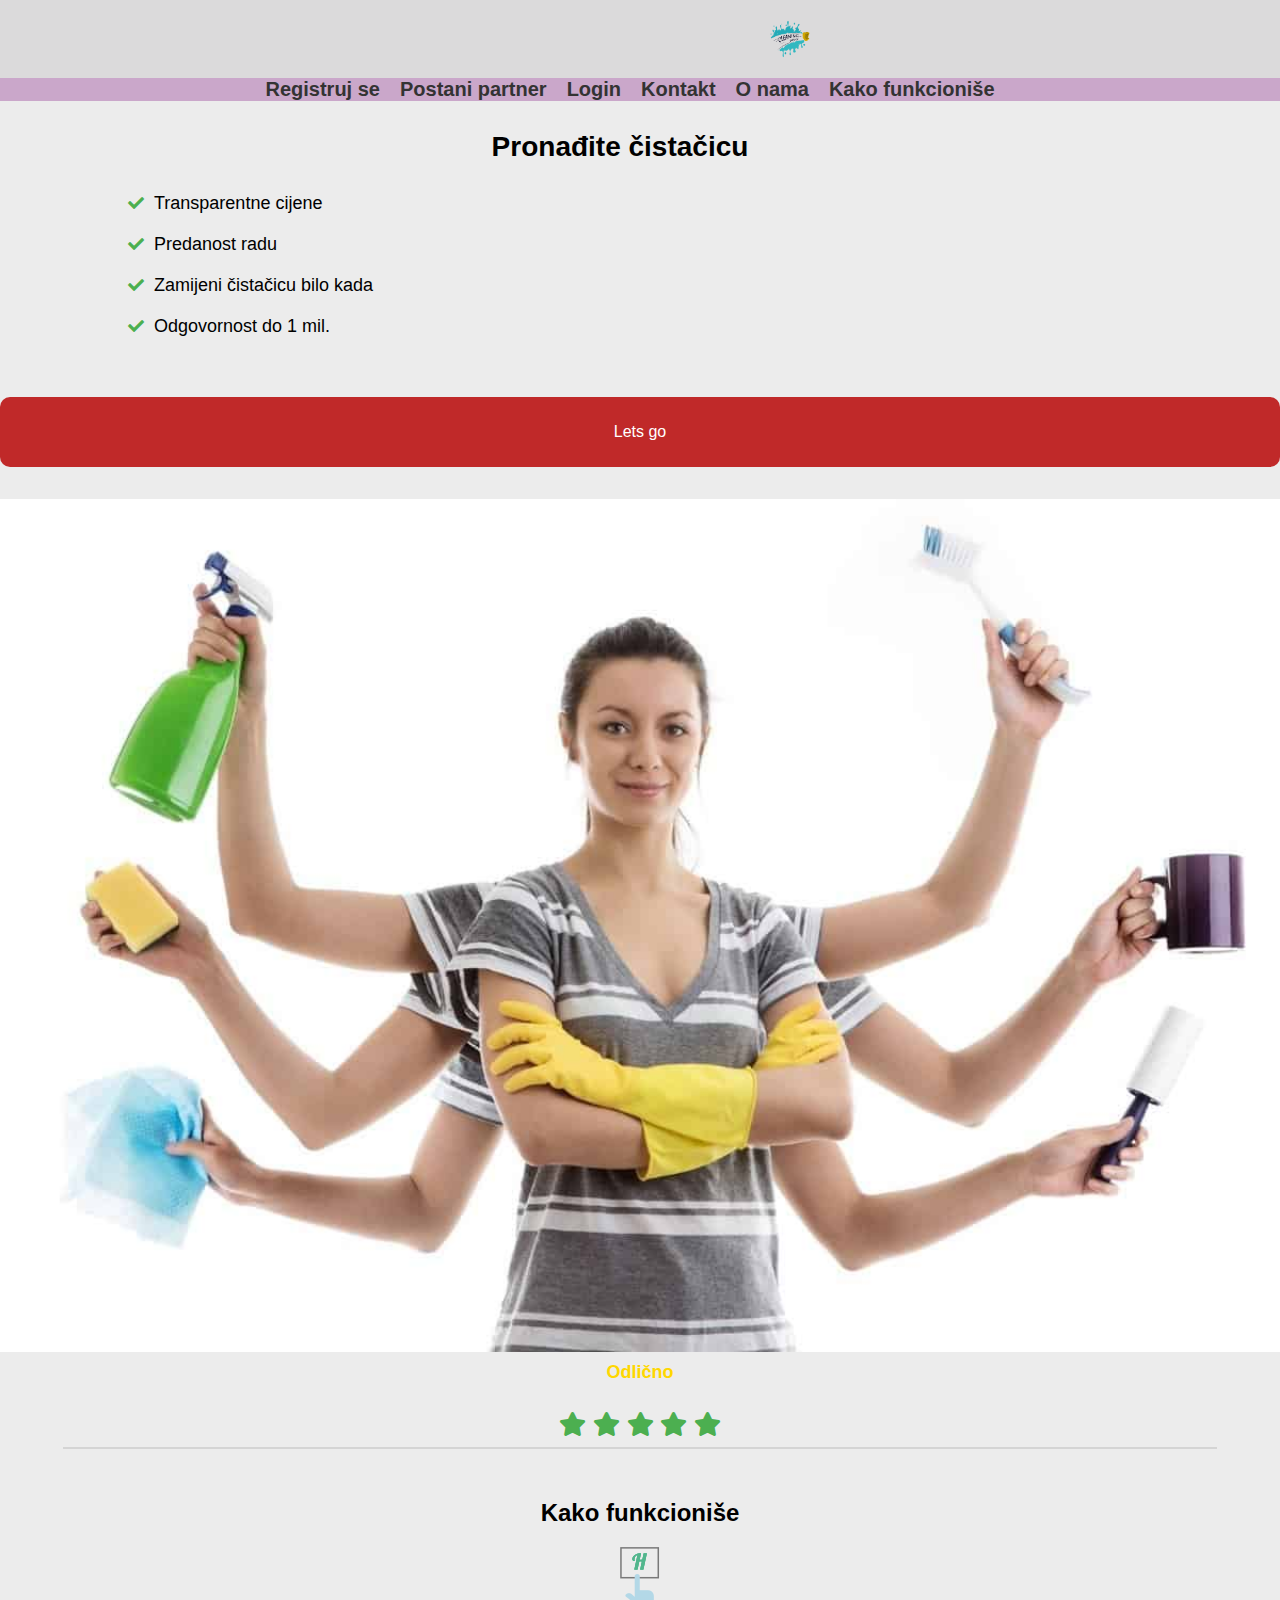
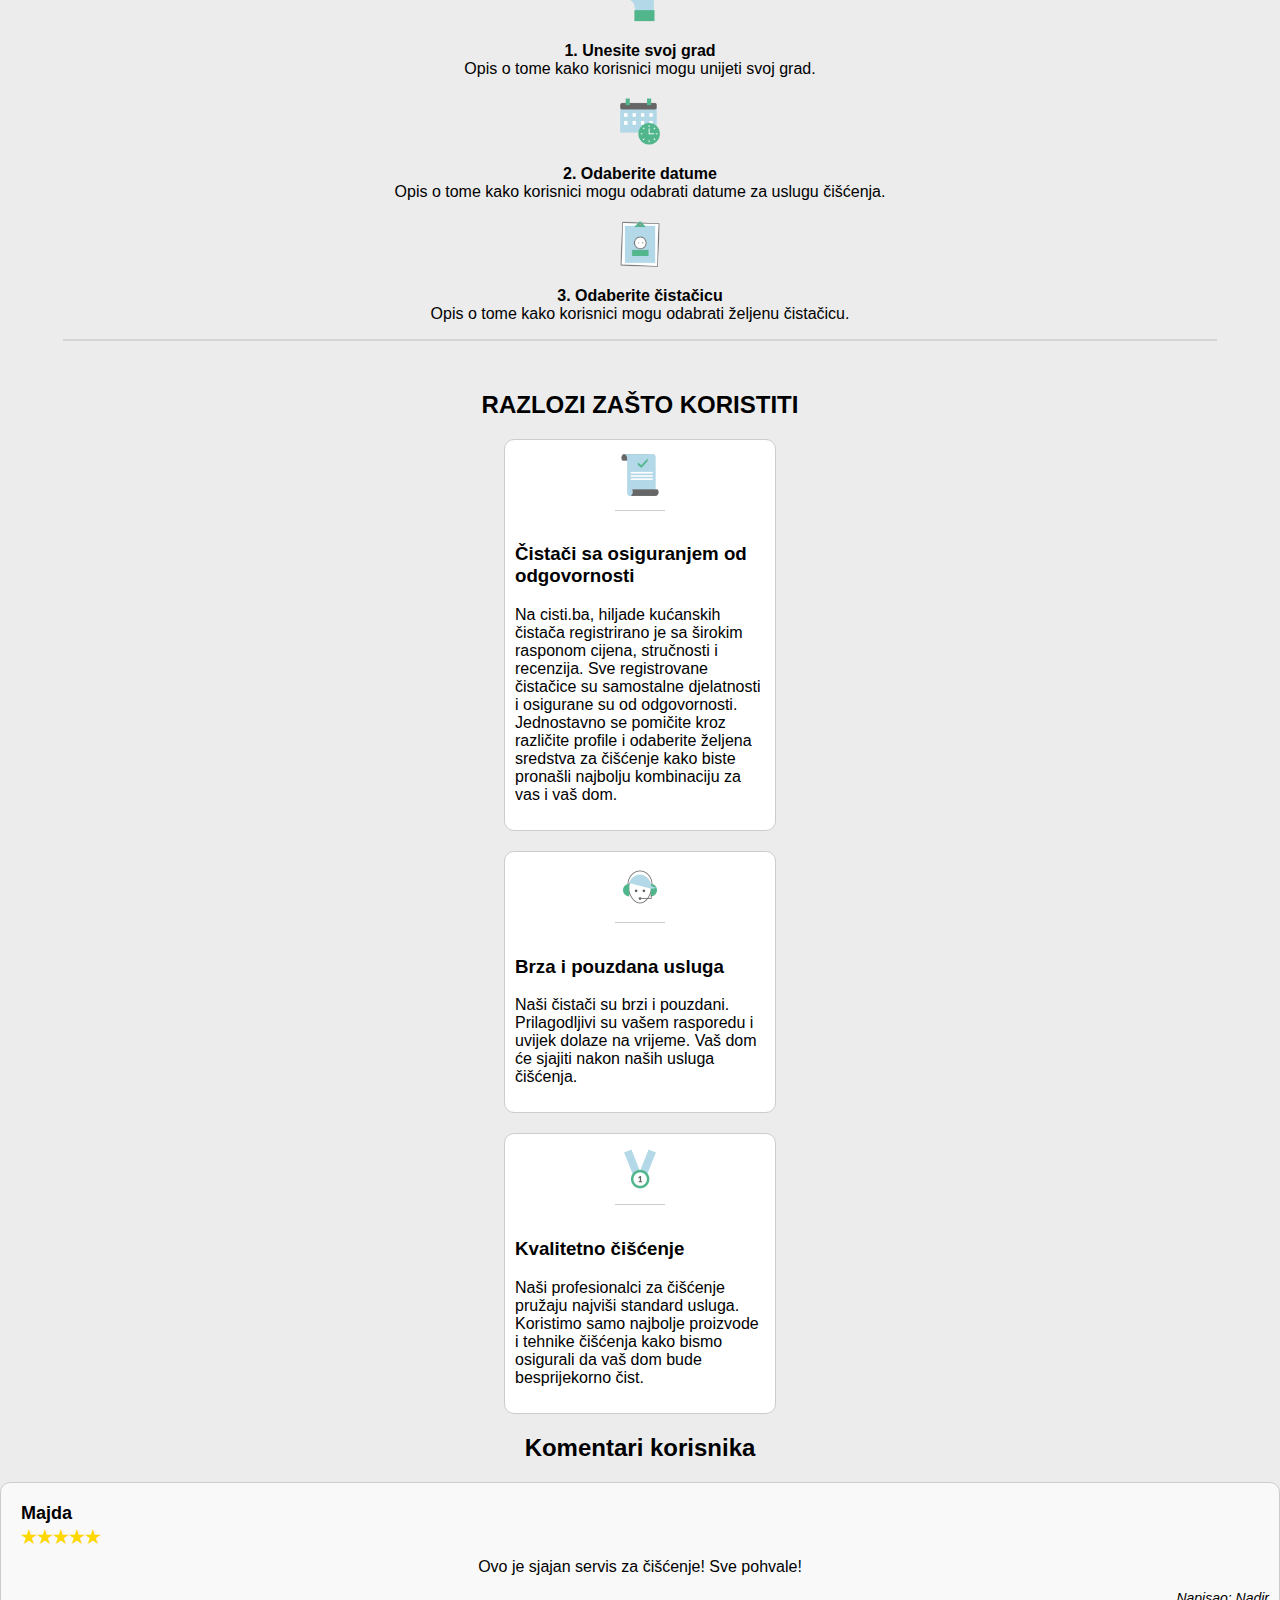
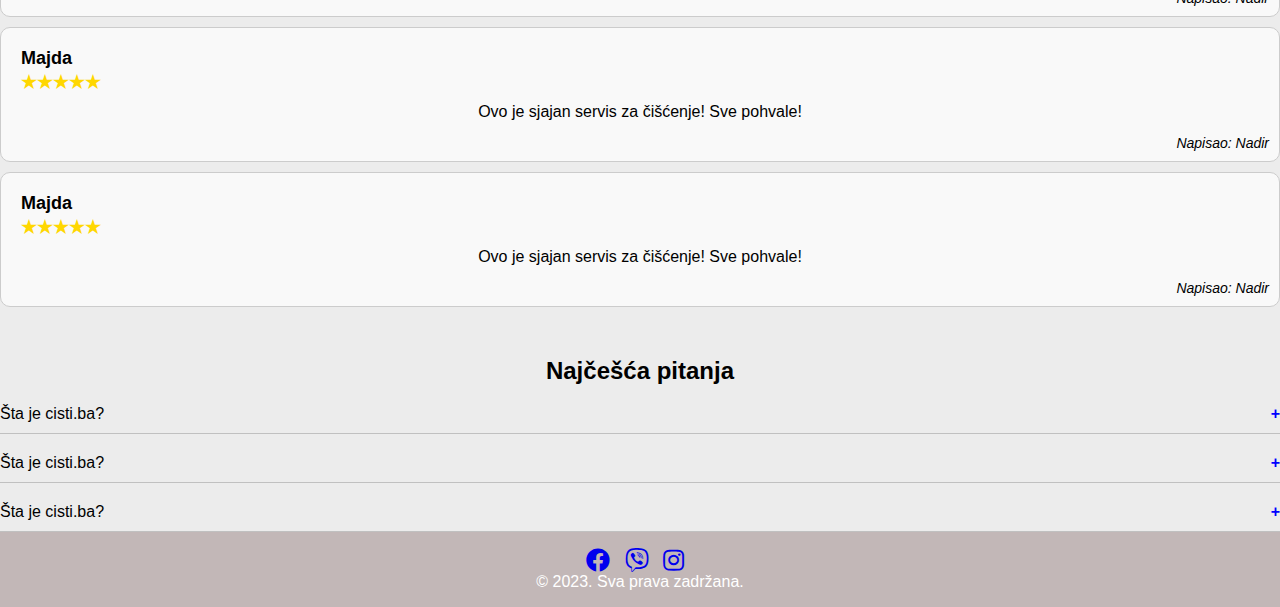
<file: index.html>
<!DOCTYPE html>
<html lang="hr">
<head>
    <meta charset="UTF-8">
    <meta name="viewport" content="width=device-width, initial-scale=1.0">
    <title>Prodaja</title>
    <link rel="stylesheet" href="style.css">
    <link rel="stylesheet" href="https://cdnjs.cloudflare.com/ajax/libs/font-awesome/5.15.3/css/all.min.css">
    <script src="index.js"></script>



</head>
<body>
    <header>
        <div class="logo">
            <img src="images/logo.png" alt="Logo ">
        </div>
        <div class="menu-toggle">
            <div class="menu-line"></div>
            <div class="menu-line"></div>
            <div class="menu-line"></div>
        </div>
    </header>

    <nav class="menu">         
        <ul>
            <li><a href="registracija.html">Registruj se</a></li>
            <li><a href="#">Postani partner</a></li>
            <li><a href="#">Login</a></li>
            <li><a href="#">Kontakt</a></li>
            <li><a href="#">O nama</a></li>
            <li><a href="#">Kako funkcioniše</a></li>
            <!-- Dodajte ostale opcije menija ovdje -->
        </ul>
    </nav>

<!-- Dodajte ovo ispod vašeg navigacijskog menija u vašem index.html fajlu -->

<!-- Dodajte ovo ispod vašeg navigacijskog menija u vašem index.html fajlu -->

<main class="main-content">
    <div class="container">
        <h1 class="main-title">Pronađite čistačicu </h1>
        <div class="checkmarks">
            <div class="checkmark">
                <i class="fas fa-check"></i>
                <span>Transparentne cijene</span>
            </div>
            <div class="checkmark">
                <i class="fas fa-check"></i>
                <span>Predanost radu</span>
            </div>
            <div class="checkmark">
                <i class="fas fa-check"></i>
                <span>Zamijeni čistačicu bilo kada</span>
            </div>
            <div class="checkmark">
                <i class="fas fa-check"></i>
                <span>Odgovornost do 1 mil.</span>
            </div>
        </div>
    </div>
</main>


<!-- Dodajte ovo ispod ocjene u vašem index.html fajlu -->

<div class="red-box">
    <p>Lets go</p>
</div>


<!-- Dodajte ovo ispod vaših checkmarkova u vašem index.html fajlu -->

<div class="rating">
    <img src="images/1.jpg" alt="Ocjena">
    <p class="rating-text">Odlično</p>
    <div class="stars">
        <i class="fas fa-star"></i>
        <i class="fas fa-star"></i>
        <i class="fas fa-star"></i>
        <i class="fas fa-star"></i>
        <i class="fas fa-star"></i>
    </div>
</div>

<hr style="border: 1px solid rgb(212, 212, 212); width: 90%;">

<section class="how-it-works">
    <h2>Kako funkcioniše</h2>

    <div class="step">
        <img src="images/point_color.png" alt="Slika 1">
        <p><strong>1. Unesite svoj grad</strong><br>Opis o tome kako korisnici mogu unijeti svoj grad.</p>
    </div>

    <div class="step">
        <img src="images/callendar_color.png" alt="Slika 2">
        <p><strong>2. Odaberite datume</strong><br>Opis o tome kako korisnici mogu odabrati datume za uslugu čišćenja.</p>
    </div>

    <div class="step">
        <img src="images/provider_card_color.png" alt="Slika 3">
        <p><strong>3. Odaberite čistačicu</strong><br>Opis o tome kako korisnici mogu odabrati željenu čistačicu.</p>
    </div>
</section>

<hr style="border: 1px solid rgb(212, 212, 212); width: 90%;">


<section class="reasons-to-use">
    <h2>RAZLOZI ZAŠTO KORISTITI</h2>

    <div class="reason-box">
        <img src="images/100x100_trust_icons-02.png" alt="Slika 1">
        <div class="reason-text">
            <h3>Čistači sa osiguranjem od odgovornosti</h3>
            <p>Na cisti.ba, hiljade kućanskih čistača registrirano je sa širokim rasponom cijena, stručnosti i recenzija. Sve registrovane čistačice su samostalne djelatnosti i osigurane su od odgovornosti. Jednostavno se pomičite kroz različite profile i odaberite željena sredstva za čišćenje kako biste pronašli najbolju kombinaciju za vas i vaš dom.</p>
        </div>
    </div>

    <div class="reason-box">
        <img src="images/100x100_trust_icons-07.png" alt="Slika 2">
        <div class="reason-text">
            <h3>Brza i pouzdana usluga</h3>
            <p>Naši čistači su brzi i pouzdani. Prilagodljivi su vašem rasporedu i uvijek dolaze na vrijeme. Vaš dom će sjajiti nakon naših usluga čišćenja.</p>
        </div>
    </div>

    <div class="reason-box">
        <img src="images/100x100_trust_icons-08.png" alt="Slika 3">
        <div class="reason-text">
            <h3>Kvalitetno čišćenje</h3>
            <p>Naši profesionalci za čišćenje pružaju najviši standard usluga. Koristimo samo najbolje proizvode i tehnike čišćenja kako bismo osigurali da vaš dom bude besprijekorno čist.</p>
        </div>
    </div>
</section>


<section class="user-comments">
    <h2>Komentari korisnika</h2>
    <div class="comment-box">
        <div class="user-info">
            <div class="user-name">
                <span>Majda</span>
                <div class="rating">★★★★★</div>
            </div>
            <div class="written-by">Napisao: Nadir</div>
        </div>
        <div class="user-comment">
            Ovo je sjajan servis za čišćenje! Sve pohvale!
        </div>
    </div>
    <div class="comment-box">
        <div class="user-info">
            <div class="user-name">
                <span>Majda</span>
                <div class="rating">★★★★★</div>
            </div>
            <div class="written-by">Napisao: Nadir</div>
        </div>
        <div class="user-comment">
            Ovo je sjajan servis za čišćenje! Sve pohvale!
        </div>
    </div>
    <div class="comment-box">
        <div class="user-info">
            <div class="user-name">
                <span>Majda</span>
                <div class="rating">★★★★★</div>
            </div>
            <div class="written-by">Napisao: Nadir</div>
        </div>
        <div class="user-comment">
            Ovo je sjajan servis za čišćenje! Sve pohvale!
        </div>
    </div>
</section>


<section class="faq-section">
    <h2>Najčešća pitanja</h2>
    <div class="faq-item">
        <div class="question">
            <span class="question-text">Šta je cisti.ba?</span>
            <span class="toggle">+</span>
        </div>
        <div class="answer">
            Cisti.ba je online platforma koja povezuje korisnike sa profesionalnim čistačicama. Naš cilj je olakšati proces pronalaženja pouzdanih i kvalifikovanih čistačica za vaš dom ili poslovni prostor.
        </div>
    </div>

    <div class="faq-item">
        <div class="question">
            <span class="question-text">Šta je cisti.ba?</span>
            <span class="toggle">+</span>
        </div>
        <div class="answer">
            Cisti.ba je online platforma koja povezuje korisnike sa profesionalnim čistačicama. Naš cilj je olakšati proces pronalaženja pouzdanih i kvalifikovanih čistačica za vaš dom ili poslovni prostor.
        </div>
    </div>

    <div class="faq-item">
        <div class="question">
            <span class="question-text">Šta je cisti.ba?</span>
            <span class="toggle">+</span>
        </div>
        <div class="answer">
            Cisti.ba je online platforma koja povezuje korisnike sa profesionalnim čistačicama. Naš cilj je olakšati proces pronalaženja pouzdanih i kvalifikovanih čistačica za vaš dom ili poslovni prostor.
        </div>
    </div>
    <!-- Dodajte još FAQ stavki po istom obrascu -->
</section>


    <footer class="footer">
        <div class="footer-content">
            <div class="social-icons">
                <a href="#"><i class="fab fa-facebook"></i></a>
                <a href="#"><i class="fab fa-viber"></i></a>
                <a href="#"><i class="fab fa-instagram"></i></a>
              </div>
              
            <div class="copyright">
                &copy; 2023. Sva prava zadržana.
            </div>
        </div>
    </footer>
    



</body>
</html>
</file>
<file: style.css>
body {
    font-family: Arial, sans-serif;
    margin: 0;
    padding: 0;
    background-color: #ececec;
}

.container {
    width: 80%;
    margin: 0 auto;
}

/* Stil za HEADER */
header {
    background-color: #dbdadb; /* Boja pozadine */
    display: flex;
    justify-content: space-between;
    align-items: center;
    padding: 20px;
    box-shadow: 0 2px 5px rgba(0, 0, 0, 0.1); /* Sjena ispod headera */
}

/* Stil za logo */
.logo img {
    width: 40px; /* Prilagodite veličinu vašem logotipu */
}

/* Stil za logo samo na desktop verziji */
@media (min-width: 768px) {
    .logo img {
        display: block; /* Postavite sliku da bude blok-element */
        margin-left: 750px; /* Centriraj sliku horizontalno */
    }
}

/* FOOTER */
footer {
    background: #c2b7b7;
    color: white;
    text-align: center;
    padding: 1rem 0;
    width: 100%;
    clear: both; /* Dodajte clear property kako biste spriječili preklapanje sa sadržajem */
}

/* Postavite željenu veličinu ikonica */
.social-icons a img {
    width: 24px;
    height: 24px;
    margin: 0 8px;
}

/* Centriraj tekst i ikonice unutar footera */
.footer-content {
    text-align: center;
}

/* Povećajte veličinu i postavite crnu boju za Font Awesome ikone */
.social-icons a i {
    font-size: 24px;
    margin-right: 10px;
}



/* Stil za LOGO samo na desktop verziji */
@media (min-width: 768px) {
    .logo img {
        display: block; /* Postavite sliku da bude blok-element */
        margin-left: 750px; /* Centriraj sliku horizontalno */
    }
}

/* Stil za ikonu za otvaranje menija MENI */
.menu-toggle {
    display: none; /* Početno sakrijte ikonu na većim ekranima */
    flex-direction: column;
    cursor: pointer;
}

.menu-line {
    width: 25px;
    height: 3px;
    background-color: #333; /* Boja linija */
    margin: 3px 0;
}

/* Stil za navigacijski meni */
.menu {
    display: flex;
    align-items: center;
    background-color: rgb(202, 167, 202);
}

.menu ul {
    list-style: none;
    padding: 0;
    margin: 0;
    display: flex;
    flex-direction: column; /* Dodajte ovu liniju kako biste postavili smjer na "column" */
    font-size: 20px;
}

.menu li {
    margin-right: 20px; /* Razmak između opcija menija */
}

.menu a {
    text-decoration: none;
    color: #333; /* Boja teksta */
    font-weight: bold;
    transition: color 0.3s ease; /* Animacija promjene boje teksta */
}

.menu a:hover {
    color: #ff6600; /* Boja teksta prilikom prelaska mišem */
}


/* Stil za MENI na desktop uređaju */
@media (min-width: 768px) {
    .menu {
        display: flex;
        justify-content: center; /* Centrirajte stavke menija horizontalno */
    }

    .menu ul {
        display: flex;
        flex-direction: row; /* Postavite smjer na "row" da stavke menija budu jedna pored druge */
    }

    .menu li {
        margin-right: 20px; /* Razmak između stavki menija na desktop verziji */
        margin-bottom: 0; /* Uklonite razmak s donje strane stavki menija na desktop verziji */
    }
}


/* Stil za MENI na mobilnim uređajima */
@media (max-width: 768px) {
    .menu-toggle {
        display: flex;
        justify-content: flex-end; /* Pomerite ikonu menija s desne strane */
    }

    /* Stil za MENI koji se otvara */
    .menu {
        display: none;
        position: fixed; /* Fiksirajte meni na ekranu */
        top: 60px;
        left: 0;
        width: 100%;
        height: 100%;
        background-image: linear-gradient(to left, rgba(255, 255, 255, 1) 70%, rgba(196, 196, 196, 0.6) 30%);
    
        z-index: 9999; /* Postavite viši z-index da prekrije sve ostalo */
        flex-direction: column;
        align-items: flex-end; /* Poravnajte stavke s desne strane */
        justify-content: flex-start; /* Poravnajte meni prema vrhu */
        padding-right: 10%; /* Dodajte prostor s desne strane */
        overflow-y: hidden; /* Onemogućite skrolovanje na stranici */
    }

    .menu.active {
        display: flex;
    }

    /* Stil za opcije menija MENI */
    .menu ul {
        list-style: none;
        padding: 0;
        margin: 0;
        text-align: right; /* Poravnajte tekst s desne strane */
        padding-top: 30px; /* Pomjerite tekst prema dolje */
    }

    .menu li {
        margin-bottom: 10px;
    }

    .menu a {
        text-decoration: none;
        color: #807f7f;
        font-weight: bold;
        font-size: 1.4rem;
        line-height: 1.6rem;
        transition: color 0.3s ease;
        margin-right: 10px; /* Pomjerite slova prema dolje */
        font-family: Arial, sans-serif;
    }

    .menu a:hover {
        color: #ff6600;
    }
}

  /* Dodajte ove stilove u vaš CSS fajl (style.css) */

/* Stil za naslov */
.main-title {
    font-size: 28px;
    font-weight: bold;
    text-align: center;
    margin-top: 30px;
    margin-left: -40px;
}

/* Dodajte ove stilove u vaš CSS fajl (style.css) */

/* Stil za checkmarkove */
.checkmarks {
    display: flex;
    flex-direction: column;
    align-items: flex-start; /* Postavite da se checkmarkovi i tekst prikažu s lijeva na desno */
    margin-top: 20px;
}

.checkmark {
    display: flex;
    align-items: center;
    margin: 10px 0;
}

.checkmark i {
    margin-right: 10px;
    color: #4CAF50; /* Boja checkmark ikone */
}

.checkmark span {
    font-size: 18px; /* Veličina teksta uz checkmark */
}

/* Dodajte ove stilove u vaš CSS fajl (style.css) */

/* Stil za ocjenu */
.rating {
    display: flex;
    flex-direction: column;
    align-items: center;
    margin-top: 20px;
}

.rating img {
    width: 100%; /* Prilagodite veličinu slike prema vašoj želji */
    margin-top: 30px;
}

.rating-text {
    font-weight: bold;
    margin-top: 10px;
}

.stars {
    color: #4CAF50; /* Boja zvjezdica */
    font-size: 24px; /* Veličina zvjezdica */
    margin-top: 10px;
}


/* Dodajte ove stilove u vaš CSS fajl (style.css) */

.red-box {
    background-color: rgb(192, 41, 41);
    color: white;
    padding: 10px;
    text-align: center;
    margin-top: 50px;
    border-radius: 10px; /* Dodajte zaobljenost ivicama */
}

/* Smanjivanje cijelog crvenog okvira za mobilnu verziju */
@media (max-width: 768px) {
    .red-box {
        width: 70%; /* Postavite širinu na manje od 100% (na primjer, 80%) */
        margin: 0 auto; /* Centrirajte okvir na sredinu */
        padding: 8px; /* Smanjite unutarnji prostor oko teksta */
        font-size: 14px; /* Smanjite veličinu fonta */
        border-radius: 10px; /* Smanjite zaobljenost ivicama */
        margin-top: 50px; /* Smanjite margine prema gore */
    }
}


.how-it-works {
    text-align: center;
    margin-top: 50px;
}

.step {
    margin-top: 20px;
}

.step img {
    width: 40px; /* Prilagodite veličinu slike prema potrebi */
}



.reasons-container {
    display: flex;
    flex-direction: column; /* Postavite smjer na column kako bi boxovi bili jedan ispod drugog */
    align-items: center; /* Centrirajte sadržaj horizontalno */
    justify-content: center; /* Centrirajte sadržaj vertikalno */
}

.reasons-to-use {
    text-align: center;
    margin-top: 50px;
}

.reason-box {
    margin-top: 20px;
    margin-bottom: 20px !important; /* Dodajte !important pravilo */
    border: 1px solid #ccc;
    padding: 10px;
    border-radius: 10px;
    max-width: 250px;
    margin: 0 auto;
    background-color: #ffffff;
}




.reason-box img {
    width: 20%; /* Slika će popuniti cijelu širinu boxa */
    border-bottom: 1px solid #ccc; /* Linija ispod slike */
    padding-bottom: 10px; /* Razmak između slike i teksta */
}

.reason-text {
    text-align: left;
    padding-top: 10px; /* Razmak između slike i teksta */
}


h2 {
    text-align: center;
}


.comment-box {
    background-color: #f9f9f9;
    border: 1px solid #ccc;
    border-radius: 10px;
    padding: 20px;
    margin-top: 10px;
    position: relative;
}

.user-info {
    display: flex;
    justify-content: space-between;
    align-items: flex-start;
    margin-bottom: 10px;
}

.user-name {
    font-weight: bold;
    font-size: 18px;
}

.rating {
    color: #FFD700;
    font-size: 18px;
    margin-top: 2px;
}

.user-comment {
    font-size: 16px;
    text-align: center;
    margin-bottom: 20px;
}

.written-by {
    font-style: italic;
    font-size: 14px;
    position: absolute;
    bottom: 10px;
    right: 10px;
}




.faq-section {
    margin-top: 50px;
}

.faq-item {
    margin-top: 20px;
}

.question {
    display: flex;
    justify-content: space-between;
    align-items: center;
    border-bottom: 1px solid rgb(192, 192, 192); /* Crvena linija ispod pitanja */
    padding-bottom: 10px;
}

.question-text {
    flex: 1;
}

.answer {
    display: none;
}

.toggle {
    cursor: pointer;
    color: blue;
    font-weight: bold;
}
</file>
